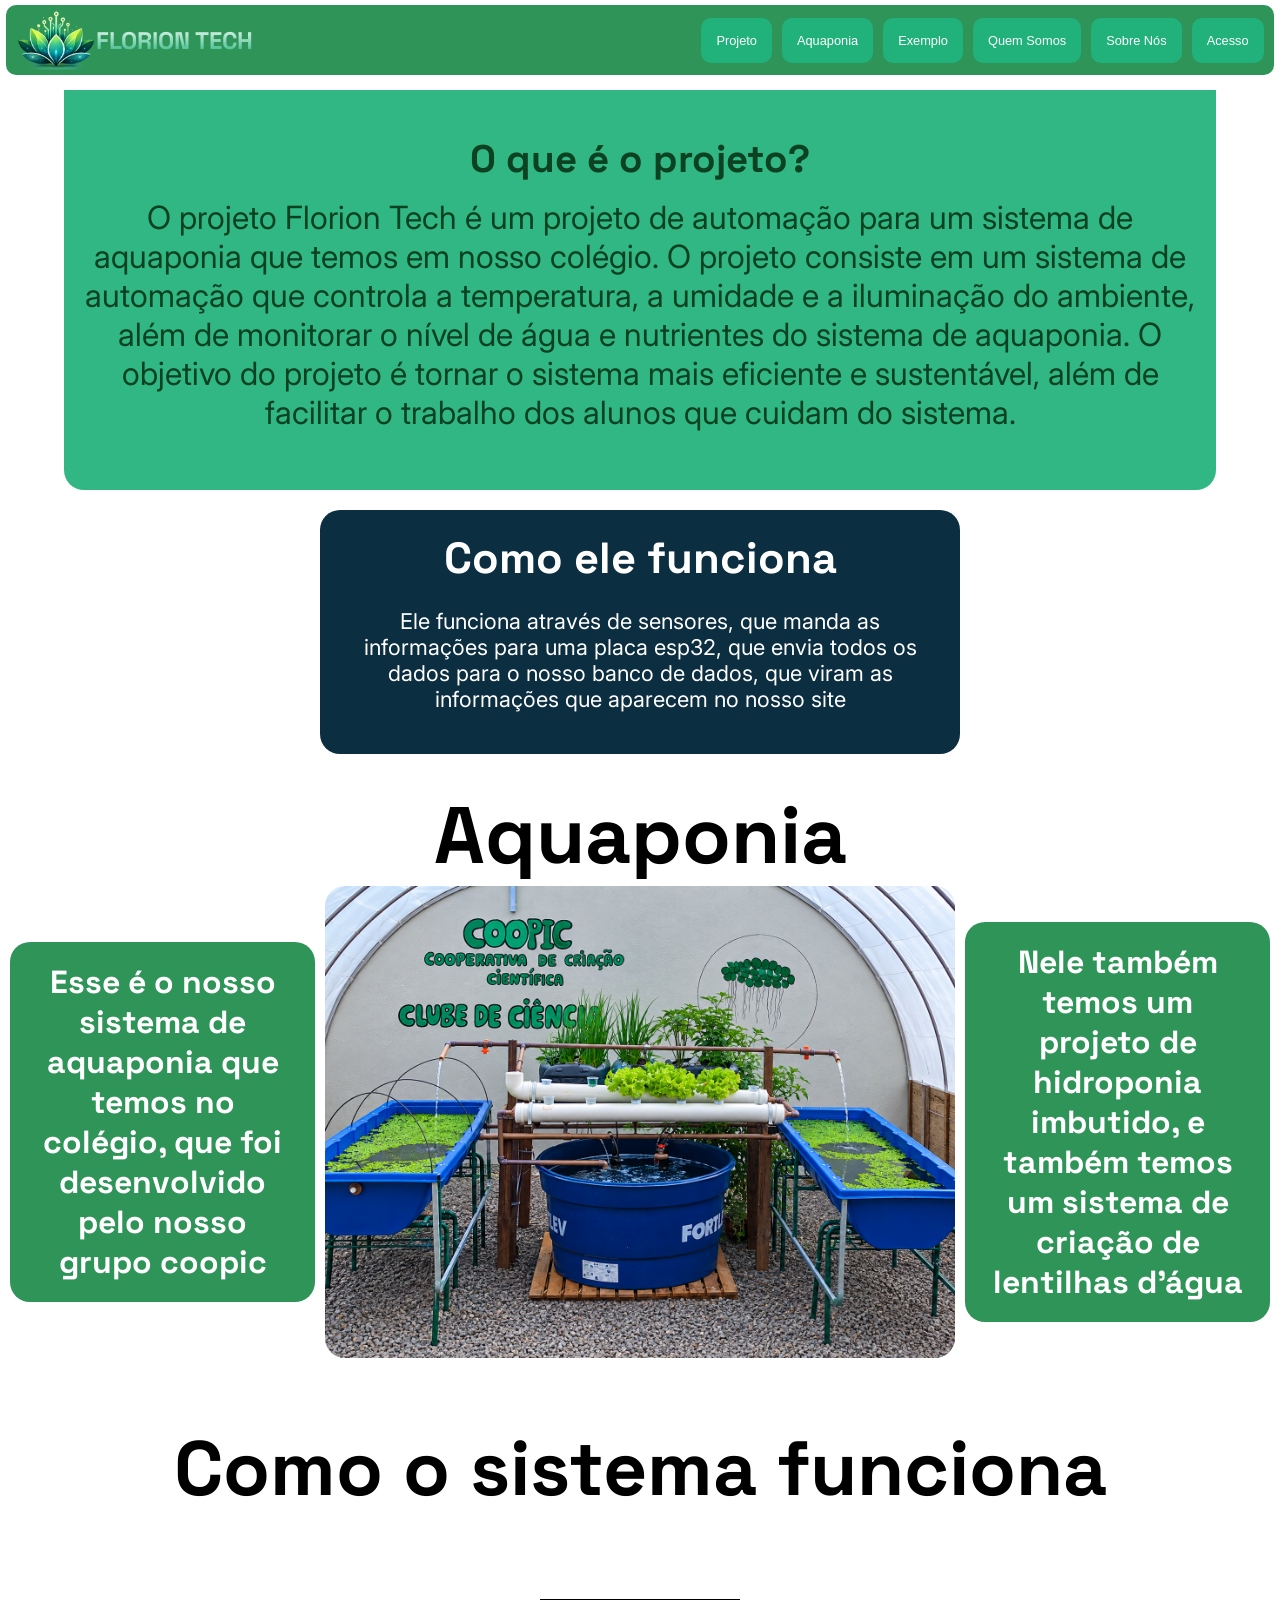
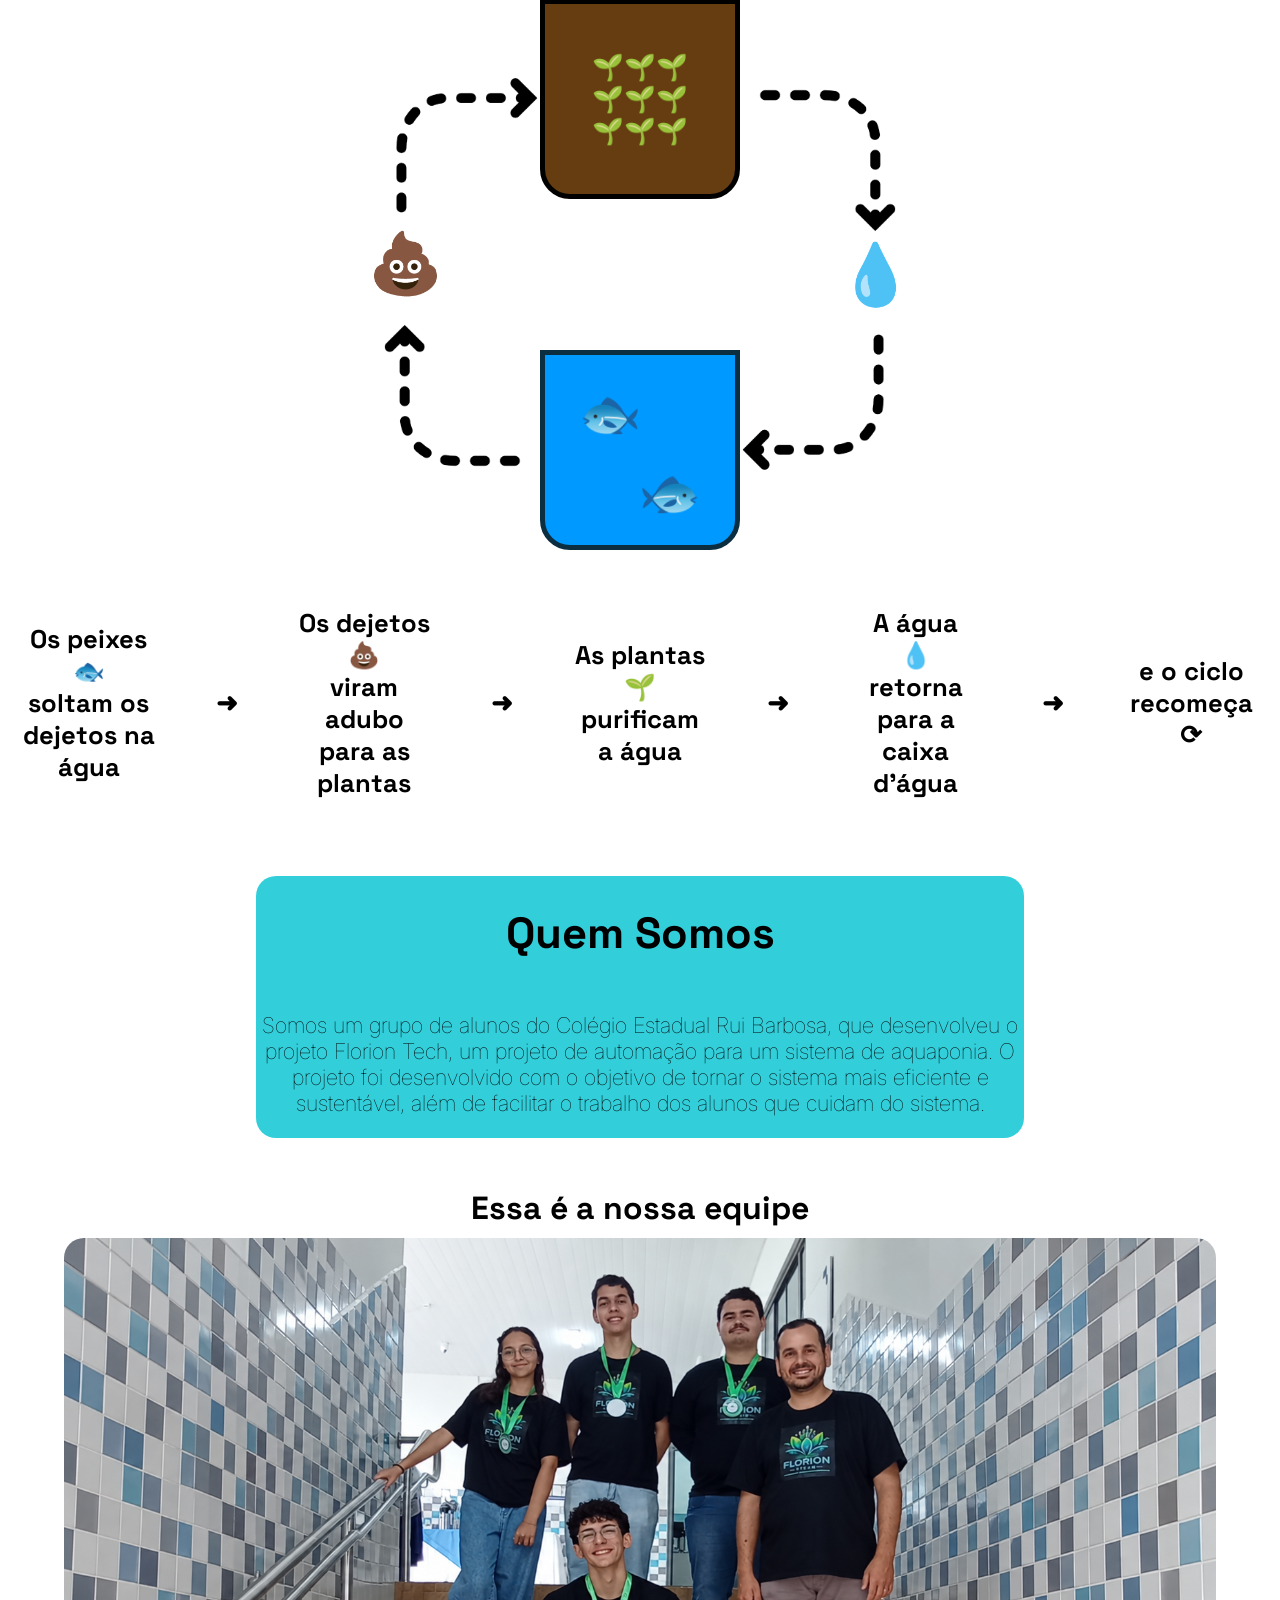
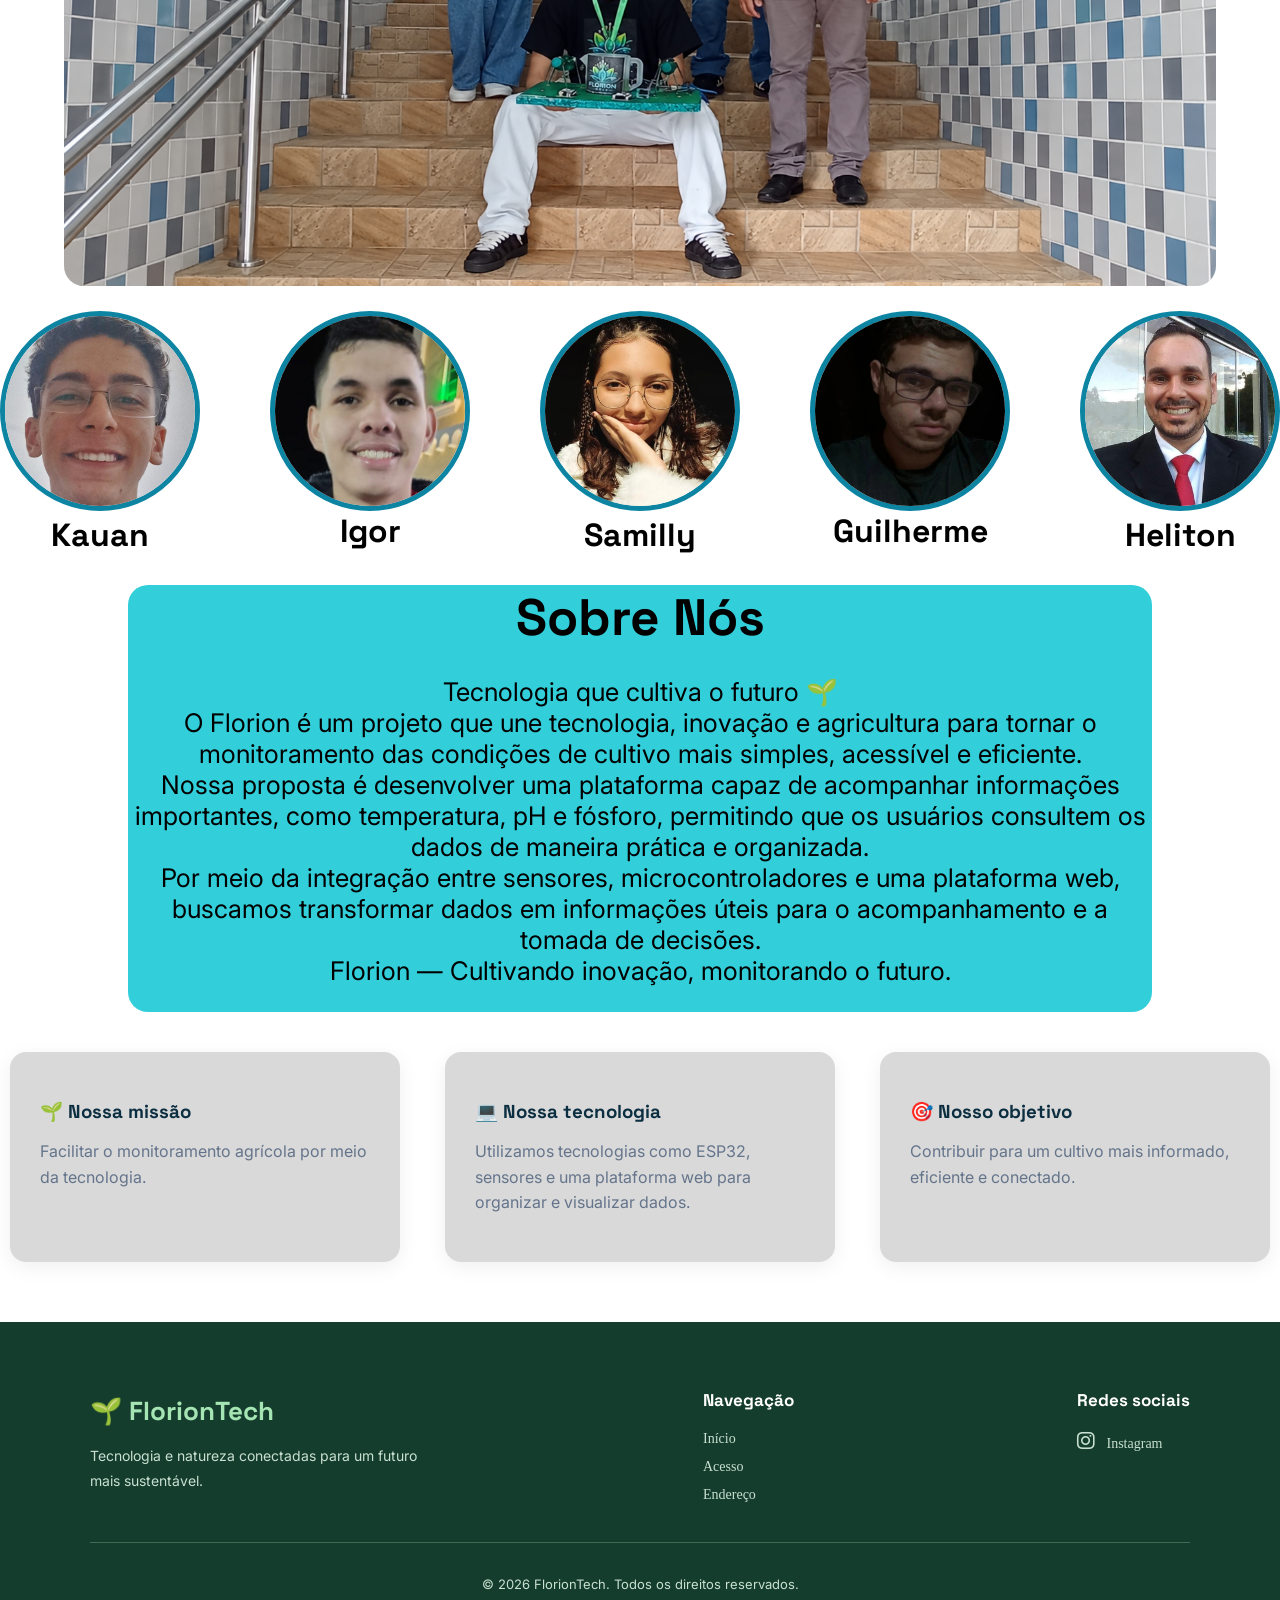
<file: index.html>
<!DOCTYPE html>
<html lang="pt-br">

<head>
    <meta charset="UTF-8">
    <meta name="viewport" content="width=device-width, initial-scale=1">
    <title>Florion Tech</title>
    <link rel="stylesheet" href="projeto.css">
    <script src="projeto.js" defer></script>
    <link rel="icon" type="image/png" sizes="32x32" href="imagens/Emblema.png">
    <link rel="stylesheet" href="https://cdnjs.cloudflare.com/ajax/libs/font-awesome/6.5.2/css/all.min.css">
</head>

<body>

    <nav>
        <div class="logo">
            <img src="imagens/Florion logo.png" alt="logo">
            <h1>FLORION TECH</h1>
        </div>
        <div class="buttons">
            <a href="#projeto"><button>Projeto</button></a>
            <a href="#aqua"><button>Aquaponia</button></a>
            <a href="#exemplo"><button>Exemplo</button></a>
            <a href="#quem-somos"><button>Quem Somos</button></a>
            <a href="#sobre-nos"><button>Sobre Nós</button></a>
            <a href="paginas/login.html"><button>Acesso</button></a>
        </div>

        <details class="menu-dropdown">
            <summary>Menu</summary>

            <div class="menu-opcoes">
                <a href="#projeto">Projeto</a>
                <a href="#aqua">Aquaponia</a>
                <a href="#exemplo">Exemplo</a>
                <a href="#quem-somos">Quem Somos</a>
                <a href="#sobre-nos">Sobre Nós</a>
                <a href="paginas/login.html">Acesso</a>
            </div>
        </details>
    </nav>

    <main>
        <section id="projeto" class="proje">
            <div class="projeto">
                <div class="titulo">
                    <h1>O que é o projeto?</h1>
                </div>
                <p>
                    O projeto Florion Tech é um projeto de automação para um sistema de aquaponia que temos em nosso
                    colégio. O projeto consiste em um sistema de automação que controla a temperatura, a umidade e a
                    iluminação do ambiente, além de monitorar o nível de água e nutrientes do sistema de aquaponia. O
                    objetivo do projeto é tornar o sistema mais eficiente e sustentável, além de facilitar o trabalho
                    dos alunos que cuidam do sistema.
                </p>
            </div>
        </section>

        <div class="Funciona">
            <div class="func">
                <h1>Como ele funciona</h1>
                <p>Ele funciona através de sensores, que manda as informações para uma placa esp32, que envia todos os
                    dados para o nosso banco de dados, que viram as informações que aparecem no nosso site</p>
            </div>
        </div>

        <div id="aqua">
            <div class="aquatitle">
                <h1>Aquaponia</h1>
            </div>
            <div class="aquaphoto">
                <h1>Esse é o nosso sistema de aquaponia que temos no colégio, que foi desenvolvido pelo nosso grupo
                    coopic</h1>
                <img class="aquaponia" src="imagens/aquaponia.png" alt="">
                <h1>Nele também temos um projeto de hidroponia imbutido, e também temos um sistema de criação de
                    lentilhas d'água</h1>
            </div>
        </div>

        <div class="how">
            <h1>Como o sistema funciona</h1>
        </div>
        <section class="exemple">

            <div class="seta1">
                <img class="set set1" src="imagens/set1e.png" alt="">
            </div>


            <div id="exemplo" class="planta">
                <h1>🌱🌱🌱
                    <br>🌱🌱🌱
                    <br>🌱🌱🌱
                </h1>
            </div>

            <div class="seta2">
                <img class="set set2" src="imagens/set1e.png" alt="">
            </div>

            <div class="item coco">💩</div>
            <div class="item"> </div>
            <div class="item agua">💧</div>

            <div class="seta2">
                <img class="set set3" src="imagens/set1e.png" alt="">
            </div>

            <div class="tanque">
                <span class="peixe">🐟 </span>
                <span class="invertido">🐟</span>
            </div>

            <div class="seta2">
                <img class="set set4" src="imagens/set1e.png" alt="">
            </div>
        </section>

        <div class="description">
            <h1>Os peixes <br> 🐟<br> soltam os dejetos na água </h1>
            <h1 class="seta">➜</h1>
            <h1>Os dejetos <br> 💩 <br> viram adubo para as plantas</h1>
            <h1 class="seta">➜</h1>
            <h1>As plantas <br> 🌱 <br> purificam a água </h1>
            <h1 class="seta">➜</h1>
            <h1>A água <br> 💧 <br> retorna para a caixa d'água </h1>
            <h1 class="seta">➜</h1>
            <h1>e o ciclo recomeça ⟳</h1>
        </div>

        <div id="quem-somos">
            <div class="quem">
                <h1>Quem Somos</h1>
                <p>Somos um grupo de alunos do Colégio Estadual Rui Barbosa, que desenvolveu o projeto Florion Tech, um
                    projeto de automação para um sistema de aquaponia. O projeto foi desenvolvido com o objetivo de
                    tornar o sistema mais eficiente e sustentável, além de facilitar o trabalho dos alunos que cuidam do
                    sistema.</p>
            </div>
        </div>



        <div id="sobre-nos">
            <div class="equipe">
                <h1>Essa é a nossa equipe</h1>
                <img src="imagens/equipe.png" alt="">
            </div>
            <div class="nos">
                <div id="kauan" class="kauan">
                    <img src="imagens/Kauan.jpg" alt="Kauan">
                    <h1 class="kauan">Kauan</h1>
                </div>
                <dialog id="popupkauan">
                    <button id="fecharkauan" class="close" aria-label="Fechar">&times;</button>
                    <img class="floatkauan" src="imagens/Kauan.jpg" alt="Foto ampliada">
                    <p>Esse é o Kauan, ele é do 3B Agro, ele ficou responsável pela pequisa, e pelo site</p>
                </dialog>

                <div id="igor" class="igor">
                    <img src="imagens/igor.jpeg" alt="Igor">
                    <h1>Igor</h1>
                </div>
                <dialog id="popupigor">
                    <button id="fecharigor" class="close" aria-label="Fechar">&times;</button>
                    <img src="imagens/igor.jpeg" alt="Foto ampliada">
                    <p>Esse é o Igor, ele é do 3B Agro, ele ficou responsável pela pesquisa e pela maquete</p>
                </dialog>

                <div id="samilly" class="samilly">
                    <img src="imagens/samilly.jpeg" alt="Samilly">
                    <h1>Samilly</h1>
                </div>
                <dialog id="popupsamilly">
                    <button id="fecharsamilly" class="close" aria-label="Fechar">&times;</button>
                    <img src="imagens/samilly.jpeg" alt="Foto ampliada">
                    <p>Essa é a Samilly, ela e do 2B Desenvolvimento de sistema, ela ficou responsável pelo banco de
                        dados e
                        pela maquete</p>
                </dialog>

                <div id="guilherme" class="guilherme">
                    <img src="imagens/Guilhermee.jpeg" alt="Guilherme">
                    <h1>Guilherme</h1>
                </div>
                <dialog id="popupguilherme">
                    <button id="fecharguilherme" class="close" aria-label="Fechar">&times;</button>
                    <img src="imagens/Guilhermee.jpeg" alt="Foto ampliada">
                    <p>Esse é o Guilherme, ele é do 3B Agro ele ficou responsável pelo banco de dados</p>
                </dialog>

                <div id="heliton" class="heliton">
                    <img src="imagens/heliton.jpeg" alt="Heliton">
                    <h1>Heliton</h1>
                </div>
                <dialog id="popupheliton">
                    <button id="fecharheliton" class="close" aria-label="Fechar">&times;</button>
                    <img src="imagens/heliton.jpeg" alt="Foto ampliada">
                    <p>Esse é o Héliton, ele é o professor responsável, ele nos ajudou a desenvolvero projeto </p>
                </dialog>

            </div>
            <div class="sobre">
                <h1>Sobre Nós</h1>
                <p> Tecnologia que cultiva o futuro 🌱
                    <br> O Florion é um projeto que une tecnologia, inovação e agricultura para tornar o monitoramento
                    das condições de cultivo mais simples, acessível e eficiente.
                    <br> Nossa proposta é desenvolver uma plataforma capaz de acompanhar informações importantes, como
                    temperatura, pH e fósforo, permitindo que os usuários consultem os dados de maneira prática e
                    organizada.
                    <br> Por meio da integração entre sensores, microcontroladores e uma plataforma web, buscamos
                    transformar dados em informações úteis para o acompanhamento e a tomada de decisões.
                    <br>Florion — Cultivando inovação, monitorando o futuro.
                </p>
            </div>
        </div>

        <div class="sobre-cards">

            <div class="sobre-card">
                <h3>🌱 Nossa missão</h3>
                <p>
                    Facilitar o monitoramento agrícola
                    por meio da tecnologia.
                </p>
            </div>

            <div class="sobre-card">
                <h3>💻 Nossa tecnologia</h3>
                <p>
                    Utilizamos tecnologias como ESP32,
                    sensores e uma plataforma web para
                    organizar e visualizar dados.
                </p>
            </div>

            <div class="sobre-card">
                <h3>🎯 Nosso objetivo</h3>
                <p>
                    Contribuir para um cultivo mais
                    informado, eficiente e conectado.
                </p>
            </div>

        </div>

        </div>
    </main>

<footer class="rodape">
  <div class="rodape-conteudo">

    <div class="rodape-marca">
      <h2>🌱 FlorionTech</h2>
      <p>
        Tecnologia e natureza conectadas
        para um futuro mais sustentável.
      </p>
    </div>

    <div class="rodape-links">
      <h3>Navegação</h3>
      <a href="index.html">Início</a>
      <a href="paginas/login.html">Acesso</a>
      <a href="https://maps.app.goo.gl/z8J2q7ySDugnztLV8" target="_blank">Endereço</a>
    </div>

    <div class="rodape-redes">
      <h3>Redes sociais</h3>

      <a
        href="https://www.instagram.com/floriontech/"
        target="_blank"
        rel="noopener noreferrer"
        aria-label="Instagram do FlorionTech"
      >
        <i class="fa-brands fa-instagram"></i>
        Instagram
      </a>
    </div>

  </div>

  <div class="rodape-inferior">
    <p>© 2026 FlorionTech. Todos os direitos reservados.</p>
  </div>
</footer>

</body>


</html>
</file>
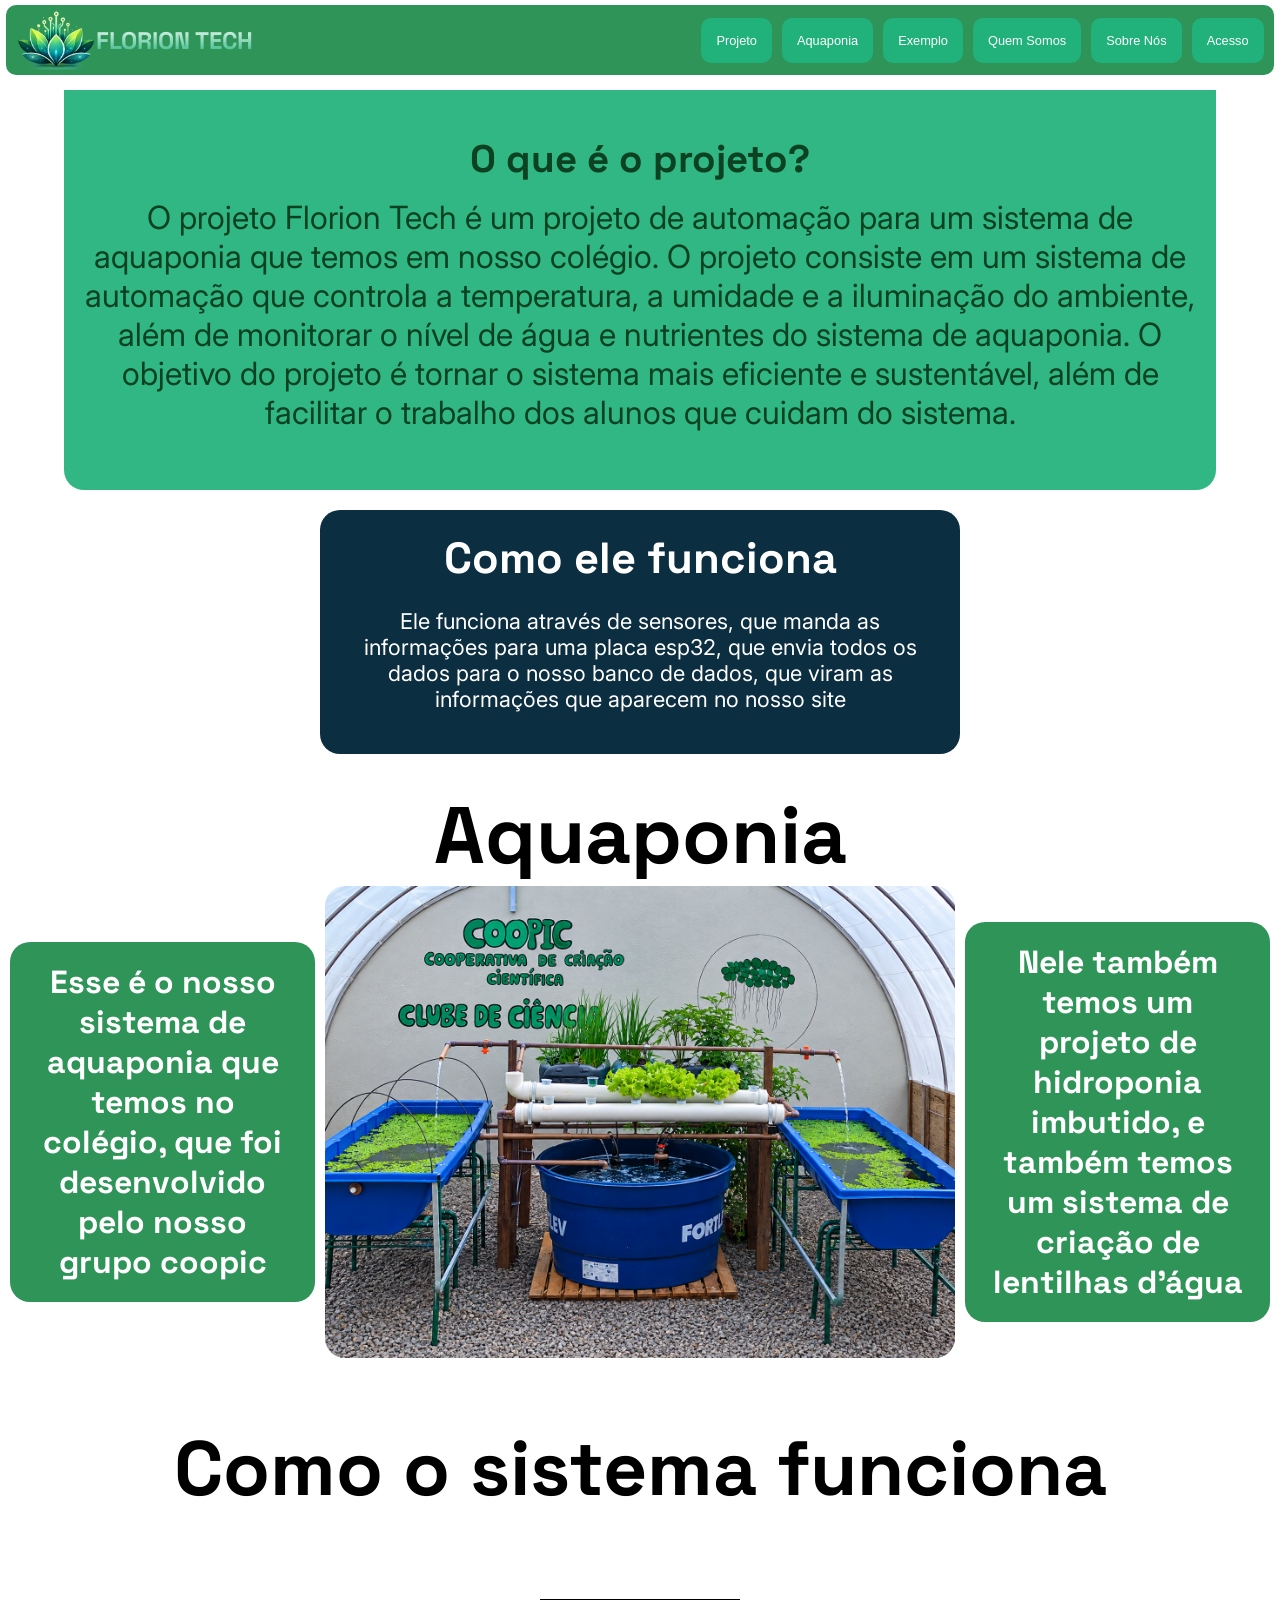
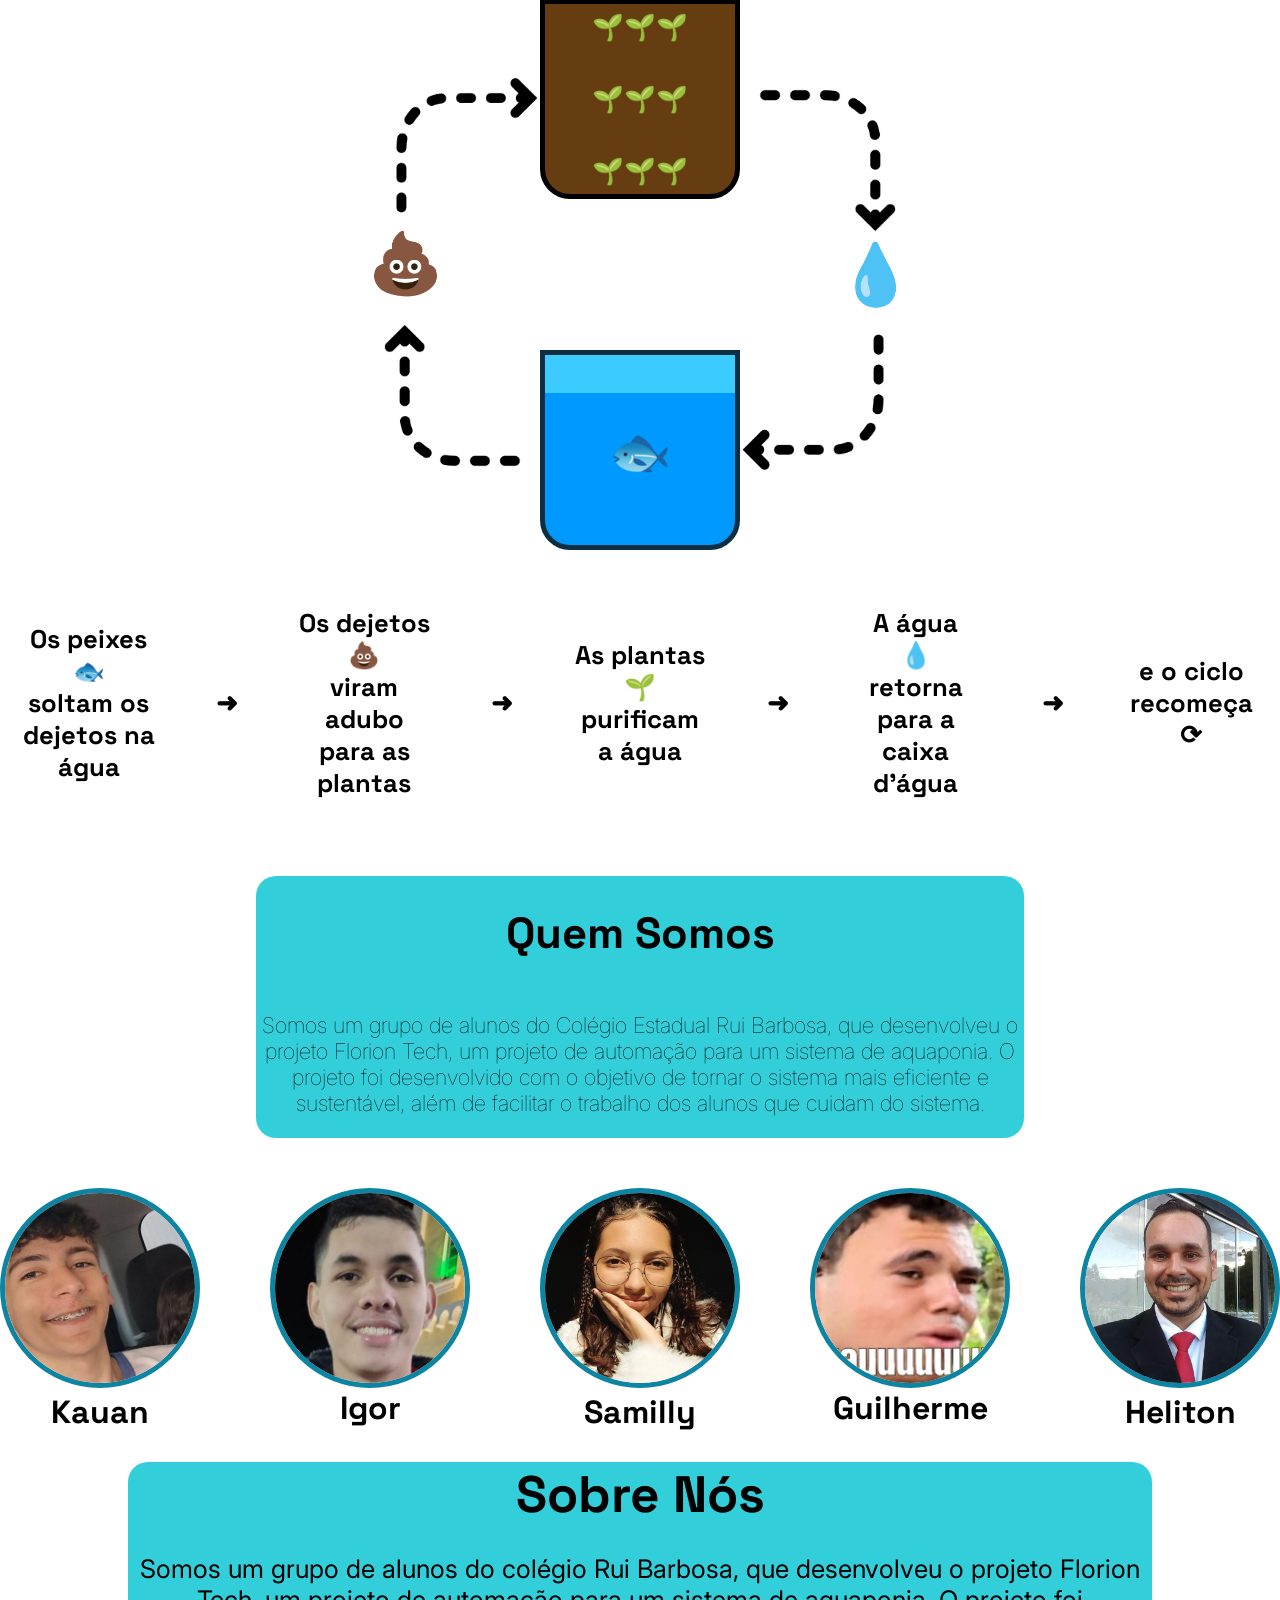
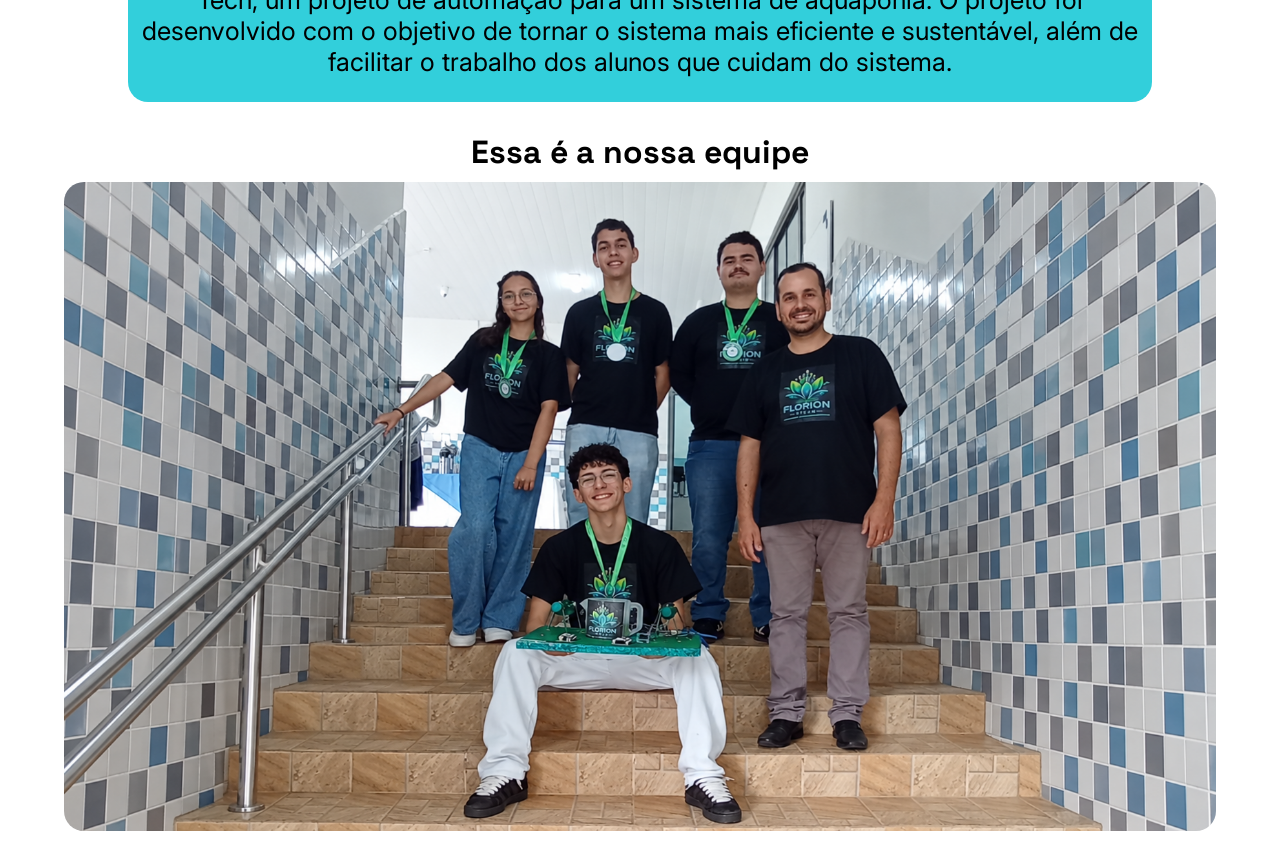
<file: projeto.html>
<!DOCTYPE html>
<html lang="pt-br">

<head>
    <meta charset="UTF-8">
    <meta name="viewport" content="width=device-width, initial-scale=1">
    <title>Florion Tech</title>
    <link rel="stylesheet" href="projeto.css">
    <script src="projeto.js" defer></script>
</head>

<body>

    <nav>
        <div class="logo">
            <img src="imagens/Florion logo.png" alt="logo">
            <h1>FLORION TECH</h1>
        </div>
        <div class="buttons">
            <a href="#projeto"><button>Projeto</button></a>
            <a href="#aqua"><button>Aquaponia</button></a>
            <a href="#exemplo"><button>Exemplo</button></a>
            <a href="#quem-somos"><button>Quem Somos</button></a>
            <a href="#sobre-nos"><button>Sobre Nós</button></a>
            <a href="Login.html"><button>Acesso</button></a>
        </div>

        <details class="menu-dropdown">
  <summary>Menu</summary>

  <div class="menu-opcoes">
    <a href="#projeto">Projeto</a>
    <a href="#aqua">Aquaponia</a>
    <a href="#exemplo">Exemplo</a>
    <a href="#quem-somos">Quem Somos</a>
    <a href="#sobre-nos">Sobre Nós</a>
    <a href="acesso.html">Acesso</a>
  </div>
</details>
    </nav>

    <main>
        <section id="projeto" class="proje">
            <div class="projeto">
                <div class="titulo">
                    <h1>O que é o projeto?</h1>
                </div>
                <p>
                    O projeto Florion Tech é um projeto de automação para um sistema de aquaponia que temos em nosso colégio. O projeto consiste em um sistema de automação que controla a temperatura, a umidade e a iluminação do ambiente, além de monitorar o nível de água e nutrientes do sistema de aquaponia. O objetivo do projeto é tornar o sistema mais eficiente e sustentável, além de facilitar o trabalho dos alunos que cuidam do sistema.
                </p>
            </div>
        </section>

        <div class="Funciona">
            <div class="func">
                <h1>Como ele funciona</h1>
                <p>Ele funciona através de sensores, que manda as informações para uma placa esp32, que envia todos os dados para o nosso banco de dados, que viram as informações que aparecem no nosso site</p>
            </div>
        </div>

        <div id="aqua">
            <div class="aquatitle">
                <h1>Aquaponia</h1>
            </div>
            <div class="aquaphoto">
                <h1>Esse é o nosso sistema de aquaponia que temos no colégio, que foi desenvolvido pelo nosso grupo coopic</h1>
                <img class="aquaponia" src="imagens/aquaponia.png" alt="">
                <h1>Nele também temos um projeto de hidroponia imbutido, e também temos um sistema de criação de lentilhas d'água</h1>
            </div>
        </div>

        <div class="how">
            <h1>Como o sistema funciona</h1>
        </div>
        <section class="exemple">
            
            <div class="seta1">
                <img class="set set1" src="imagens/set1e.png" alt="">
            </div>

            
            <div id="exemplo" class="planta">
                <h1>🌱🌱🌱</h1>
                <h1>🌱🌱🌱</h1>
                <h1>🌱🌱🌱</h1>
            </div>

            <div class="seta2">
                <img class="set set2" src="imagens/set1e.png" alt="">
            </div>
            
            <div class="item coco">💩</div>
            <div class="item">  </div>
            <div class="item agua">💧</div>

            <div class="seta2">
                <img class="set set3" src="imagens/set1e.png" alt="">
            </div>
            
                <div class="tanque">
                    <span>🐟</span>
                </div>
            
            <div class="seta2">
                <img class="set set4" src="imagens/set1e.png" alt="">
            </div>
        </section>

        <div class="description">
            <h1>Os peixes <br> 🐟<br> soltam os dejetos na água </h1>
            <h1 class="seta">➜</h1>
            <h1>Os dejetos <br> 💩 <br> viram adubo para as plantas</h1>
            <h1 class="seta">➜</h1>
            <h1>As plantas <br> 🌱 <br> purificam a água </h1>
            <h1 class="seta">➜</h1>
            <h1>A água <br> 💧 <br> retorna para a caixa d'água </h1>
            <h1 class="seta">➜</h1>
            <h1>e o ciclo recomeça ⟳</h1>
        </div>

        <div id="quem-somos">
            <div class="quem">
                <h1>Quem Somos</h1>
                <p>Somos um grupo de alunos do Colégio Estadual Rui Barbosa, que desenvolveu o projeto Florion Tech, um projeto de automação para um sistema de aquaponia. O projeto foi desenvolvido com o objetivo de tornar o sistema mais eficiente e sustentável, além de facilitar o trabalho dos alunos que cuidam do sistema.</p>
            </div>
        </div>

        
        <div class="nos">
            <div id="kauan" class="kauan">
                <img src="imagens/Kauan.jpeg" alt="Kauan">
                <h1 class="kauan">Kauan</h1>
            </div>
            <dialog id="popupkauan">
        <button id="fecharkauan" class="close" aria-label="Fechar">&times;</button>
        <img class="floatkauan" src="imagens/Kauan.jpeg" alt="Foto ampliada">
        <p>Esse é o Kauan, ele é do 3B Agro, ele ficou responsável pela pequisa, e pelo site</p>
      </dialog>

            <div id="igor" class="igor">
                <img src="imagens/igor.jpeg" alt="Igor">
                <h1>Igor</h1>
            </div>
            <dialog id="popupigor">
        <button id="fecharigor" class="close" aria-label="Fechar">&times;</button>
        <img src="imagens/igor.jpeg" alt="Foto ampliada">
        <p>Esse é o Igor, ele é do 3B Agro, ele ficou responsável pela pesquisa e pela maquete</p>
      </dialog>

            <div id="samilly" class="samilly">
            <img src="imagens/samilly.jpeg" alt="Samilly">
                <h1>Samilly</h1>
            </div>
            <dialog id="popupsamilly">
        <button id="fecharsamilly" class="close" aria-label="Fechar">&times;</button>
        <img src="imagens/samilly.jpeg" alt="Foto ampliada">
        <p>Essa é a Samilly, ela e do 2B Desenvolvimento de sistema, ela ficou responsável pelo banco de dados e pela maquete</p>
         </dialog>

            <div  id="guilherme" class="guilherme">
                <img src="imagens/guilherme.jpeg" alt="Guilherme">
                <h1>Guilherme</h1>
            </div>
            <dialog id="popupguilherme">
        <button id="fecharguilherme" class="close" aria-label="Fechar">&times;</button>
        <img src="imagens/guilherme.jpeg" alt="Foto ampliada">
        <p>Esse é o Guilherme, ele é do 3B Agro ele ficou responsável pelo banco de dados</p>
      </dialog>

            <div id="heliton" class="heliton">
                <img src="imagens/heliton.jpeg" alt="Heliton">
                <h1>Heliton</h1>
            </div>
             <dialog id="popupheliton">
        <button id="fecharheliton" class="close" aria-label="Fechar">&times;</button>
        <img src="imagens/heliton.jpeg" alt="Foto ampliada">
        <p>Esse é o Héliton, ele é o professor responsável, ele nos ajudou a desenvolvero projeto </p>
      </dialog>

        </div>

        <div id="sobre-nos">
            <div class="sobre">
                <h1>Sobre Nós</h1>
                <p>Somos um grupo de alunos do colégio Rui Barbosa, que desenvolveu o projeto Florion Tech, um projeto de automação para um sistema de aquaponia. O projeto foi desenvolvido com o objetivo de tornar o sistema mais eficiente e sustentável, além de facilitar o trabalho dos alunos que cuidam do sistema.</p>
            </div>  
            <div class="equipe">
                <h1>Essa é a nossa equipe</h1>
                <img src="imagens/equipe.png" alt="">
            </div>
        </div>
    </main>
</body>

</html>
</file>
<file: projeto.css>
@import url('https://fonts.googleapis.com/css2?family=Inter:wght@400;500;600;700&family=Space+Grotesk:wght@400;500;600;700&display=swap');

    *{
        box-sizing: border-box;
    }

    h1, h2, h3, h4, h5, h6 {
    font-family: 'Space Grotesk', sans-serif;
    }

    p{
        font-family:'Inter', sans-serif;
    }

    body {
        margin: 0;
        background-color: #ffffff;
        height: auto;
    }

    @media (max-width:2000px){
        html{
        }

        .nav{
            position: fixed;
        }

        .buttons{
            display: flex;
        }

        #dropdown{
            display: none;
        }

        body{
            width:100%;
            display: flex;
            justify-content: center;
            flex-wrap: wrap;
        }

        section{
            width: 100%;
        }

        nav{
            width: 99%;
            justify-content: space-between;
        }

        .titulo h1{
            font-size: clamp(1vw, 3vw, 5vw);
            margin: 0;
        }

        .projeto{
            width: 90%;
        }

        .projeto p{
        max-width: 100%;
        font-size: 200%;
        margin: 15px;
        }

        .func{
            width: 50%;
            font-size: clamp(1vw, 1.7vw, 4vw);
        }

        .how h1{
            font-size: clamp(1vw, 6vw, 8vw);
        }

    .aquaphoto {
        display: flex;
        flex-direction: row;
        flex-wrap: nowrap;
        width: calc(100% - 20px);
        gap: 10px;
        align-items: center;
    }

    .aquaphoto h1 {
        flex: 1 1 0;
        width: auto;
        margin: 0;
        padding: 10px;
        font-size: clamp(1vw, 2.5vw, 3vw);
        overflow-wrap: anywhere;
    }

    .aquaphoto img {
        flex: 0 1 50%;
        min-width: 0;
        width: 50%;
        height: auto;
    }

        .exemple{
        grid-template-columns: auto auto auto;
        }

        .quem{
            width: 60%;
        }

        #sobre-nos{
            width: 100%;
            display: flex;
            flex-wrap: wrap;
            justify-content: center;
        }

        .equipe{
            display:flex;
            flex-direction: column;
            align-items: center;
        }

        .sobre{
            max-width: 80%;
        }
    }

    .menu-dropdown {
    display: none;
    position: relative;
    margin-right: 10px;
    }

    .menu-dropdown summary {
    list-style: none;
    cursor: pointer;
    background:#0d5329;
    padding: 10px 15px;
    border-radius: 20px;
    color: #ffff;
    font-size: clamp(1vw, 5vw, 6vw);
    font-family: 'Space Grotesk', sans-serif;
    }

    .menu-dropdown summary::after{
        content: "▾";
        display: inline-block;
        margin-left: 8px;
        transition: .2s;
    }

    .menu-dropdown[open] summary::after{
        transform: rotate(180deg);
    }

    .menu-opcoes {
    position: absolute;
    top: calc(100% + 4px);
    right: 0;
    width: 160px;
    background: #1a9851;
    border-radius: 10px;
    box-shadow: 0 4px 12px #0003;
    overflow: hidden;
    z-index: 10;
    }

    .menu-opcoes a {
    display: block;
    padding: 12px;
    color: #ffff;
    text-decoration: none;
    border: 1px solid #0003;
    font-size: clamp(1vw, 5vw, 6vw);
    }

    .menu-opcoes a[open]{
        background-color: #0c4121;
    }

    .menu-opcoes a:hover {
    background: #136f3b;
    }

    @media (max-width: 475px) {
    .menu-dropdown {
        display: block;
    }
    }

    @media (max-width: 475px){
        html{
            width: 100%;
        }

        nav{
            width: 90%;
            justify-content: space-between;
        }

        .buttons{
            display: none;
        }

        #dropdown{
            display: block;
            padding: 10px;
            border-radius: 20px;
        }

        .titulo{
        font-size: clamp(1vw, 5vw, 5vw);
        }

        .projeto h1{
            width: 100%;
            font-size: clamp(1vw, 10vw, 10vw) ;
        }

        .projeto p{
        max-width: 100%;
        font-size: clamp(1vw, 6vw, 8vw);
        margin: 20px;
        margin-top: 20px;
        }

        .func{
        width: 70%;
        }

        .func h1{
            font-size:clamp(1vw, 7vw, 7vw) ;
        }

        .func p{
        font-size: clamp(1vw, 5vw, 8vw);
    }

    .aquaphoto {
        display: flex;
        flex-wrap: nowrap;
        flex-direction: column;
        align-items: center;
        gap: 10px;
        margin-top: 20px;
    }

    .aquaphoto img {
        flex: 0 1 60%;
        width: 90%;
        height: auto;
    }

        .aquaphoto h1{
            margin: 10px;
            font-size: clamp(.85vw, 4vw, 4vw) ;
        }

        .how{
        font-size: clamp(1vw, 6vw, 6vw);
        }

        .exemple{
            display: grid;
        }

        .description h1{
            font-size: clamp(1vw, 3vw, 6vw) ;
        }

        .quem{
            width: 80%;
        }

        .quem h1{
        font-size: clamp(1vw, 9vw, 10vw);
        margin: 0;
    }

        .quem p{
        font-size: clamp(1vw, 6vw, 6vw);
        margin: 10px;
        }

        .sobre{
            max-width: none;
        }

        .sobre h1{
            font-size: clamp(1vw, 8vw, 8vw);
        }

        .sobre p{
        font-size: clamp(1vw, 6vw, 6vw);
        margin: 10px;

        }

        #sobre-nos{
            flex-wrap: wrap;
        }

        .equipe{
            display: flex;
            flex-direction: column;
            align-items: center;
        }

        .equipe h1{
            font-size: clamp(1vw, 9vw, 10vw) ;
        }

    }

    nav {
        display: flex;
        align-items: center;
        background-color: #0f833edc;
        position: fixed;
        height: 70px;
        margin-top: 5px;
        border-radius: 10px;
        z-index: 2;
    }

    .logo {
        margin: 10px;
        display: flex;
        align-items: center;
    }

    .logo h1 {
        background: linear-gradient(to bottom, #ffffff, #1cbd87bb);
        -webkit-background-clip: text;
        background-clip: text;
        -webkit-text-fill-color: transparent;
        color: transparent;
        font-size: auto;
    }

    .logo img {
        width: 80px;
        height: 60px;
    }

    .buttons button {
        transition: .2s;
        background-color: #1cbd87bb;
        border: 0;
        border-radius: 10px;
        color: white;
        font-size: clamp(.80rem, .1vw, 2.5vw);
        padding: 15px;
        margin-right: 10px;
        font-family: sans-serif;
        flex-wrap: nowrap;
        min-width: 50px;
        max-width: 130px;
        flex: 1;
        width: auto;
        height: auto;
    }

    .buttons button:hover{
        transition: .2s;
        background-color: #157c59bb;
    }

    main {
        width: 100%;
        height: auto;
        display: flex;
        justify-content: center;
        flex-direction: column;
        border: 0;
        margin: 0;
    }
    .proje {
        display: flex;
        justify-content: center;
    }

    .titulo {
        text-align: center;
        color: #0c4121;
        margin: 0;
        min-width: 80%;
        max-width: 100%;
        font-family: 'Space Grotesk', sans-serif;
    }

    .titulo h1{
        margin: 0;
    }

    .projeto {
        margin-top: 90px;
        width: 90%;
        height: 400px;
        background-color: #14ad72e0;
        border-radius: 0 0 20px 20px;
        display: flex;
        justify-content: center;
        flex-direction: column;
    }

    .projeto p {
        display: flex;
        justify-content: center;
        text-align: center;
        width: auto;
        color: #0c4121;
        font-family: 'Inter', sans-serif;
    }

    .Funciona{
        width: 100%;
        height: auto;
        margin: 0;
        display: flex;
        justify-content: center;
        margin-top: 20px;
    }

    .func{
        display: flex;
        align-items: center;
        flex-direction: column;
        color: #ffff;
        background-color: #0c2e41;
        border-radius: 20px;
        text-align: center;
        padding: 20px;
        margin: 0;
    }

    .func h1{
        margin: 0;
    }



    #aqua{
        margin-top: 30px;
        width: 100%;
        height: auto;
        display: flex;
        align-items: center;
        flex-direction: column;
    }

    .aquatitle{
        font-size: clamp(1rem, 2.5rem, 3.5rem);
        display: flex;
        align-items: center;
        font-family: 'Space Grotesk', sans-serif;
        margin: 0;
    }

    .aquatitle h1{
        margin: 0;
    }

    .aquaphoto img{
        border-radius: 20px;
    }

    .aquaphoto h1{
        text-align: center;
        background-color: #0f833edc;
        padding: 20px;
        border-radius: 20px;
        color: #ffff;
    }

    .how{
        text-align: center;
        margin: 10px;
        font-family: 'MinhaFonte';
    }

    .exemple{
        width: 100%;
        height: auto;
        display: grid;
        justify-content: center;
    }

    .exemple *{
        margin: 20px;
    }

    .item{
        font-size:60px;
        text-align: center;
        color: #ffff;
    }

    .coco{
        transform: translateY(-15%);
    }

    .set{
        width: 150px;
    }

    .set1{
        transform: rotate(0deg) translate(40%,40%);
    }
    .set2{
        transform: rotate(90deg ) translate(45%, 35%);
    }
    .set3{
        transform: rotate(270deg) translate(30%, 35%);
    }
    .set4{
        transform: rotate(180deg) translate(40%, 30%);
    }

    .planta{
        width: 200px;
        height: 200px;
        border: 5px solid black;
        background-color: rgb(101, 61, 16);
        border-radius:0 0 30px 30px;
        display: flex;
        justify-content: center;
        align-items: center;
        flex-direction: column;
        margin-top: 20px;
        font-size:17px;
    }

    .tanque{
        width: 200px;
        height: 200px;
        margin-top: 20px;
        border: 5px solid #0c2e41;
        background-color: rgb(0, 153, 255);
        border-radius:0 0 30px 30px;
        display: flex;
        flex-direction: column;
    }

    .tanque::before{
        content: "";
        height: 20%;
        background-color: rgb(60, 203, 255);
    }

    .tanque span{
        font-size: 50px;
        display: flex;
        justify-content: center;
        align-items: center;
        margin-top: 30px;
    }

    .peixe{
        transform: translateX(-20%);
    }

    .invertido{
        transform: scaleX(-1) translate(-20%, -50%);
    }

    .description{
        display: flex;
        justify-content: space-evenly;
        text-align: center;
        align-items: center;
        font-size:clamp(1vw, 1vw, 3vw);
        margin-top: 20px;
        margin: 20px;
    }

    .description h1{
        width: 12%;
    }

    .seta{
        margin: 0;
    }

    #quem-somos{
        width: 100%;
        height: auto;
        display: flex;
        justify-content: center;
        align-items: center;
        margin-top: 20px;
    }

    .quem{
        height: auto;
        display: flex;
        margin:20px;
        justify-content: center;
        align-items: center;
        text-align: center;
        flex-direction: column;
        background-color: #16c9d6e0;
        border-radius: 20px;
        font-size: clamp(.85rem, 1.7vw, 2.5vw);
        margin-bottom: 50px;
    }

    .quem h1{
    font-family: 'Space Grotesk', sans-serif;
    }

    @import url('https://fonts.googleapis.com/css2?family=Sour+Gummy:ital,wght@0,100..900;1,100..900&display=swap');

    .quem p{
        font-family: 'Inter', sans-serif;
        font-weight: 100;
    }

    .nos{
        display: flex;
        justify-content: space-evenly;
        text-align: center;
        margin: 0;
        flex-wrap: wrap;
        gap: 70px;
    }

    .sobre-cards {
    display: grid;
    grid-template-columns: repeat(3, 1fr);
    gap: 25px;
    }

    .sobre-card {
    background: rgba(168, 168, 168, 0.438);
    padding: 30px;
    border-radius: 16px;
    box-shadow: 0 5px 20px #00000010;
    transition: transform 0.3s;
    margin: 10px;
    }

    .sobre-card:hover {
    transform: translateY(-8px);
    }

    .sobre-card h3 {
    color: #0c2e41;
    margin-bottom: 15px;
    }

    .sobre-card p {
    color: #64748b;
    line-height: 1.6;
    }

    @media (max-width: 768px) {
    .sobre-cards {
        grid-template-columns: 1fr;
    }
    }

    .kauan img{
        transition: .2s;
        width: 200px;
        height: 200px;
        border-radius: 50%;
        cursor: pointer;
        border: 5px solid #0c84a2;
    }


    .samilly img{
        transition: .2s;
        width: 200px;
        height: 200px;
        border-radius: 50%;
        cursor: pointer;
        border: 5px solid #0c84a2;

    }


    .heliton img{
        transition: .2s;
        width: 200px;
        height: 200px;
        border-radius: 50%;
        cursor: pointer;
        border: 5px solid #0c84a2;
    }


    .igor img{
        transition: .2s;
        background-color: #0c4121;
        width: 200px;
        height: 200px;
        border-radius: 50%;
        display: flex;
        justify-content: center;
        align-items: center;
        color:#ffff;
        border: 5px solid #0c84a2;
        object-fit: cover;
        cursor: pointer;
    }


    .guilherme img{
        transition: .2s;
        background-color: #0c4121;
        width: 200px;
        height: 200px;
        border-radius: 50%;
        display: flex;
        justify-content: center;
        align-items: center;
        color:#ffff;
        border: 5px solid #0c84a2;
        cursor: pointer;
    }

    .foto {
    width: 250px;
    max-width: 80vw;
    cursor: pointer;
    border-radius: 12px;
    }

    dialog::backdrop {
    background: rgba(0, 0, 0, 0.55);
    backdrop-filter: blur(6px);
    }

    dialog img {
    width: 100%;
    max-height: 60vh;
    object-fit: contain;
    border-radius: 10px;
    }

    dialog p {
    font-size: 18px;
    }

    dialog {
    width: min(400px, 85vw);
    padding: 20px;
    border: none;
    border-radius: 16px;
    text-align: center;
    box-shadow: 0 10px 30px rgba(0, 0, 0, 0.3);
    }

    .close {
    float: right;
    border: none;
    background: none;
    font-size: 26px;
    cursor: pointer;
    }

    .nos h1{
        margin: 0;
    }

    .sobre{
        display: flex;
        justify-content: center;
        align-items: center;
        flex-direction: column;
        background-color: #16c9d6e0;
        width: 80%;
        height: auto;
        border-radius: 20px;
        font-size: clamp(.85rem, 2vw, 2.5vw);
        text-align: center;
        margin: 30px;
    }

    .sobre h1{
        margin: 0;
    }

    .equipe{    margin-bottom: 25px;
    }

    .equipe h1{
        text-align: center;
        margin: 0;
        margin-bottom: 10px;
    }

    .equipe img{
        width: auto;
        min-width: 40%;
        max-width: 90%;
        border-radius: 20px;
    }

    html,
    body {
        width: 100%;
        
    }

    main {
        min-width: 0;
    }

    @media (max-width: 768px) {
        .buttons {
            display: none;
        }

        .menu-dropdown {
            display: block;
            flex-shrink: 0;
        }

        nav {
            width: calc(100% - 20px);
        }

        .logo {
            min-width: 0;
            margin: 5px;
        }

        .logo img {
            width: 50px;
            height: auto;
        }

        .logo h1 {
            font-size: clamp(14px, 4vw, 22px);
        }

        .menu-dropdown summary,
        .menu-opcoes a {
            font-size: 16px;
        }

        .projeto {
            height: auto;
            padding: 20px 10px;
        }

        .aquaphoto h1 {
            width: 100%;
            margin: 0;
        }

        .exemple {
            grid-template-columns: repeat(3, minmax(0, 1fr));
            align-items: center;
            justify-items: center;
            padding: 10px;
            gap: 8px;
        }

        .exemple * {
            margin: 0;
            min-width: 0;
        }

        .exemple > div {
            max-width: 100%;
        }

        .planta,
        .tanque {
            width: 100%;
            height: auto;
            aspect-ratio: 1;
        }

        .planta h1 {
            font-size: clamp(14px, 4vw, 24px);
        }

        .tanque span,
        .item {
            font-size: clamp(28px, 8vw, 50px);
        }

        .set {
            display: block;
            width: 100%;
            max-width: 80px;
            height: auto;
        }

        #sobre-nos {
            flex-direction: column;
            align-items: center;
        }

        .sobre {
            width: calc(100% - 40px);
            max-width: none;
            margin: 20px;
        }


        .equipe {
            width: 100%;
            min-width: 0;
            text-align: center;
        }

        .equipe img {
            width: 90%;
            min-width: 0;
            max-width: 600px;
            height: auto;
        }
    }


    .rodape {
    background-color: #153d2d;
    color: #ffffff;
    padding: 50px 30px 20px;
    margin-top: 50px;
    width: 100%;
    box-sizing: border-box;
    }

    .rodape-conteudo {
    max-width: 1100px;
    margin: 0 auto;
    display: flex;
    justify-content: space-between;
    flex-wrap: wrap;
    gap: 35px;
    }

    .rodape-marca {
    max-width: 330px;
    }

    .rodape-marca h2 {
    font-size: 26px;
    margin-bottom: 15px;
    color: #a5e4b3;
    }

    .rodape-marca p {
    font-size: 14px;
    line-height: 1.8;
    color: #c8e0d0;
    }

    .rodape-links,
    .rodape-redes {
    display: flex;
    flex-direction: column;
    gap: 12px;
    }

    .rodape-links h3,
    .rodape-redes h3 {
    font-size: 17px;
    margin-bottom: 8px;
    }

    .rodape-links a,
    .rodape-redes a {
    color: #c8e0d0;
    text-decoration: none;
    font-size: 14px;
    transition: color 0.3s;
    }

    .rodape-links a:hover,
    .rodape-redes a:hover {
    color: #a5e4b3;
    }

    .rodape-redes i {
    font-size: 20px;
    margin-right: 8px;
    }

    .rodape-inferior {
    max-width: 1100px;
    margin: 35px auto 0;
    padding-top: 20px;
    border-top: 1px solid #416954;
    text-align: center;
    }

    .rodape-inferior p {
    color: #c8e0d0;
    font-size: 13px;
    }

    /* Adaptação para celulares */
    @media (max-width: 600px) {
    .rodape {
        padding: 35px 20px 20px;
    }

    .rodape-conteudo {
        flex-direction: column;
        gap: 30px;
    }

    .rodape-marca h2 {
        font-size: 23px;
    }
    }

    html,
body {
  scroll-behavior: smooth;
  scroll-padding-top: 80px;
}

section,
#aqua,
#exemplo,
#quem-somos,
#sobre-nos {
  scroll-margin-top: 90px;
}
</file>
